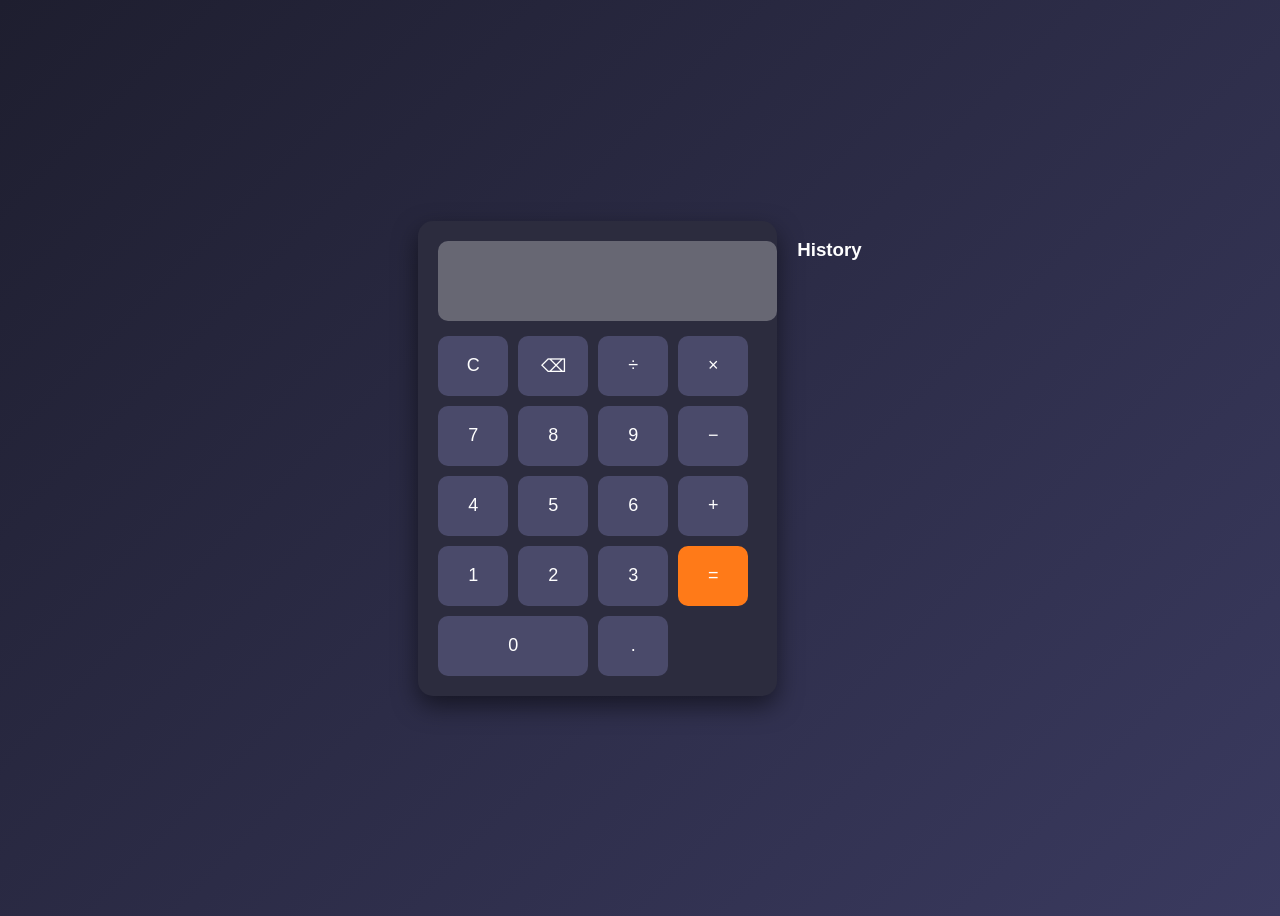
<file: Codealpha_tasks/CodeAlpha_Calculator/index.html>
<!DOCTYPE html>
<html lang="en">
<head>
  <meta charset="UTF-8">
  <title>Calculator</title>
  <link rel="stylesheet" href="style.css">
</head>
<body>

<div class="container">

  <!-- Calculator -->
  <div class="calculator">
    <input type="text" id="display" disabled>

    <div class="buttons">
      <button onclick="clearDisplay()">C</button>
      <button onclick="deleteLast()">⌫</button>
      <button onclick="appendValue('/')">÷</button>
      <button onclick="appendValue('*')">×</button>

      <button onclick="appendValue('7')">7</button>
      <button onclick="appendValue('8')">8</button>
      <button onclick="appendValue('9')">9</button>
      <button onclick="appendValue('-')">−</button>

      <button onclick="appendValue('4')">4</button>
      <button onclick="appendValue('5')">5</button>
      <button onclick="appendValue('6')">6</button>
      <button onclick="appendValue('+')">+</button>

      <button onclick="appendValue('1')">1</button>
      <button onclick="appendValue('2')">2</button>
      <button onclick="appendValue('3')">3</button>
      <button class="equal" onclick="calculate()">=</button>

      <button class="zero" onclick="appendValue('0')">0</button>
      <button onclick="appendValue('.')">.</button>
    </div>
  </div>

  <!-- History -->
  <div class="history">
    <h3>History</h3>
    <ul id="historyList"></ul>
  </div>

</div>

<script src="script.js"></script>
</body>
</html>
</file>
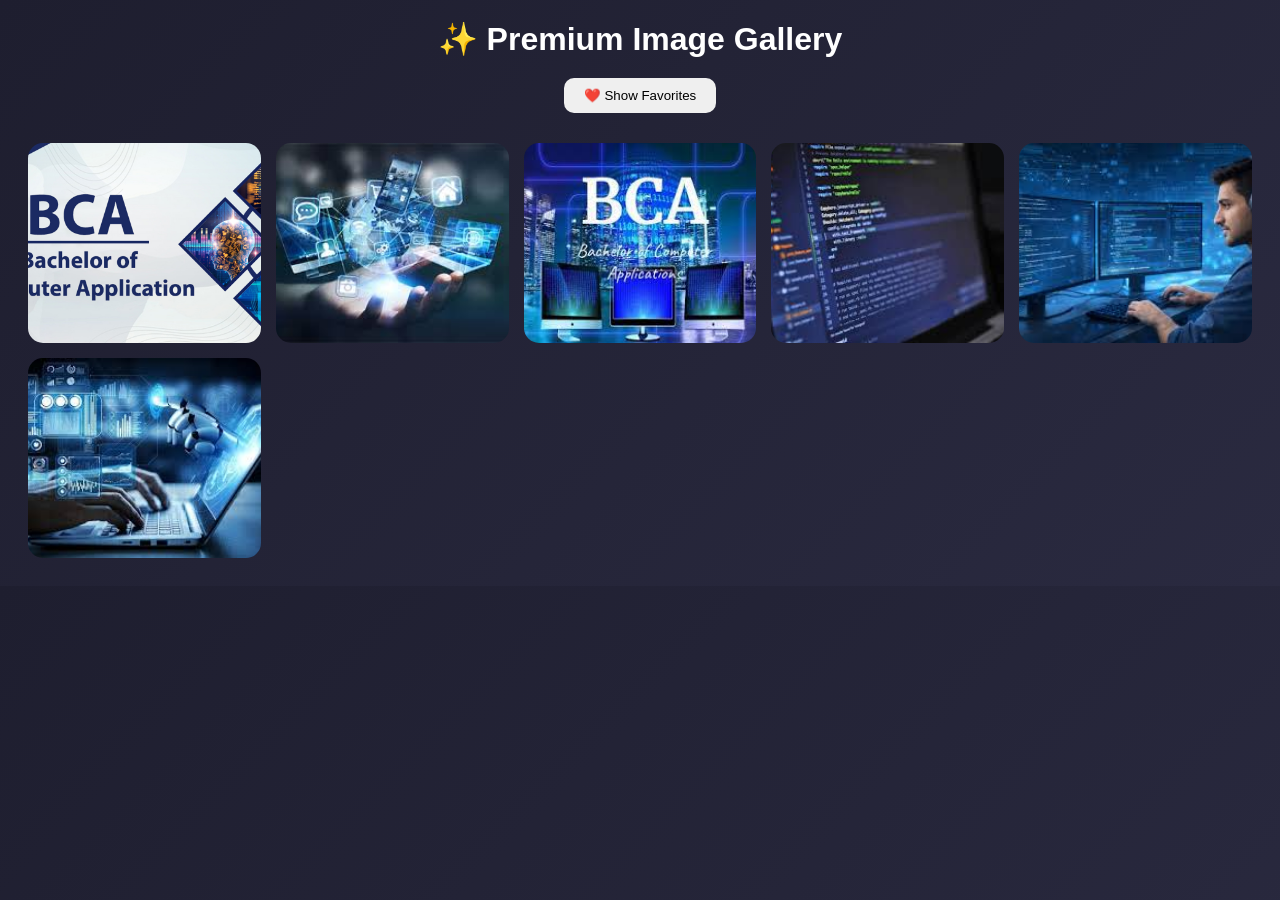
<file: Codealpha_tasks/CodeAlpha_image-gallery/index.html>
<!DOCTYPE html>
<html lang="en">
<head>
    <meta charset="UTF-8">
    <meta name="viewport" content="width=device-width, initial-scale=1.0">
    <title>Premium Gallery</title>
    <link rel="stylesheet" href="style.css">
</head>
<body>

    <h1>✨ Premium Image Gallery</h1>

    <!-- Filter Button -->
    <button class="filter-btn" onclick="toggleFavorites()">❤️ Show Favorites</button>

    <div class="gallery" id="gallery">
        <img src="images/img1.jpg" onclick="openImage(this)">
        <img src="images/img2.jpg" onclick="openImage(this)">
        <img src="images/img3.jpg" onclick="openImage(this)">
        <img src="images/img4.jpg" onclick="openImage(this)">
        <img src="images/img5.jpg" onclick="openImage(this)">
        <img src="images/img6.jpg" onclick="openImage(this)">
    </div>

    <!-- Preview -->
    <div id="preview">
        <span onclick="closeImage()">❌</span>

        <button class="prev" onclick="prevImage()">⬅️</button>

        <div class="preview-box">
            <img id="previewImg">

            <div class="controls">
                <button onclick="toggleLike()">❤️</button>
                <button onclick="startSlideshow()">▶️</button>
                <button onclick="stopSlideshow()">⏸️</button>
                <a id="downloadBtn" download>📥 Download</a>
            </div>
        </div>

        <button class="next" onclick="nextImage()">➡️</button>
    </div>

    <script src="script.js"></script>
</body>
</html>
</file>
<file: Codealpha_tasks/CodeAlpha_Calculator/style.css>
body {
  display: flex;
  justify-content: center;
  align-items: center;
  height: 100vh;
  background: linear-gradient(135deg, #1e1e2f, #3a3a5f);
  font-family: 'Segoe UI', sans-serif;
}

/* Container */
.container {
  display: flex;
  gap: 20px;
}

/* Calculator */
.calculator {
  background: #2c2c3e;
  padding: 20px;
  border-radius: 15px;
  box-shadow: 0 10px 25px rgba(0,0,0,0.5);
}

#display {
  width: 100%;
  height: 60px;
  font-size: 24px;
  text-align: right;
  padding: 10px;
  border: none;
  border-radius: 10px;
  margin-bottom: 15px;
}

/* Buttons */
.buttons {
  display: grid;
  grid-template-columns: repeat(4, 70px);
  gap: 10px;
}

button {
  height: 60px;
  font-size: 18px;
  border: none;
  background: #4a4a6a;
  color: white;
  border-radius: 10px;
  cursor: pointer;
  transition: 0.2s;
}

button:hover {
  background: #6a6aff;
  transform: scale(1.05);
}

/* Special buttons */
.equal {
  background: #ff7a18;
}

.equal:hover {
  background: #ff9a3c;
}

.zero {
  grid-column: span 2;
}

/* History */
.history {
  color: white;
  max-height: 400px;
  overflow-y: auto;
}

.history h3 {
  margin-bottom: 10px;
}

.history ul {
  list-style: none;
  padding: 0;
}

.history li {
  background: #3a3a5f;
  margin: 5px 0;
  padding: 8px;
  border-radius: 5px;
  font-size: 14px;
}

/* 📱 Responsive Design (Mobile) */
@media (max-width: 768px) {
  .container {
    flex-direction: column;
    align-items: center;
  }

  .buttons {
    grid-template-columns: repeat(4, 60px);
  }

  button {
    height: 50px;
    font-size: 16px;
  }

  #display {
    height: 50px;
    font-size: 20px;
  }

  .history {
    width: 100%;
    max-height: 200px;
  }
}
</file>
<file: Codealpha_tasks/CodeAlpha_image-gallery/style.css>
body {
    font-family: Arial;
    text-align: center;
    background: linear-gradient(135deg, #1e1e2f, #2a2a40);
    color: white;
}

h1 {
    margin: 20px;
}

/* Filter Button */
.filter-btn {
    padding: 10px 20px;
    margin-bottom: 10px;
    border: none;
    border-radius: 10px;
    cursor: pointer;
}

/* Gallery */
.gallery {
    display: grid;
    grid-template-columns: repeat(auto-fit, minmax(200px, 1fr));
    gap: 15px;
    padding: 20px;
}

.gallery img {
    width: 100%;
    height: 200px;
    object-fit: cover;
    border-radius: 15px;
    cursor: pointer;
    transition: 0.3s;
}

.gallery img:hover {
    transform: scale(1.05);
}

/* Preview */
#preview {
    display: none;
    position: fixed;
    width: 100%;
    height: 100%;
    background: rgba(0,0,0,0.8);
    top: 0;
    left: 0;
    justify-content: center;
    align-items: center;
}

/* Glass */
.preview-box {
    backdrop-filter: blur(15px);
    background: rgba(255,255,255,0.1);
    padding: 20px;
    border-radius: 20px;
}

#preview img {
    width: 500px;
    border-radius: 15px;
}

/* Controls */
.controls button,
.controls a {
    margin: 5px;
    padding: 10px;
    border: none;
    border-radius: 10px;
    background: rgba(255,255,255,0.2);
    color: white;
    text-decoration: none;
    cursor: pointer;
}

/* Nav */
.prev, .next {
    position: absolute;
    top: 50%;
    font-size: 40px;
    background: none;
    border: none;
    color: white;
    cursor: pointer;
}

.prev { left: 20px; }
.next { right: 20px; }

#preview span {
    position: absolute;
    top: 20px;
    right: 40px;
    font-size: 30px;
    cursor: pointer;
}

/* Liked */
.liked {
    border: 3px solid red;
}
</file>
